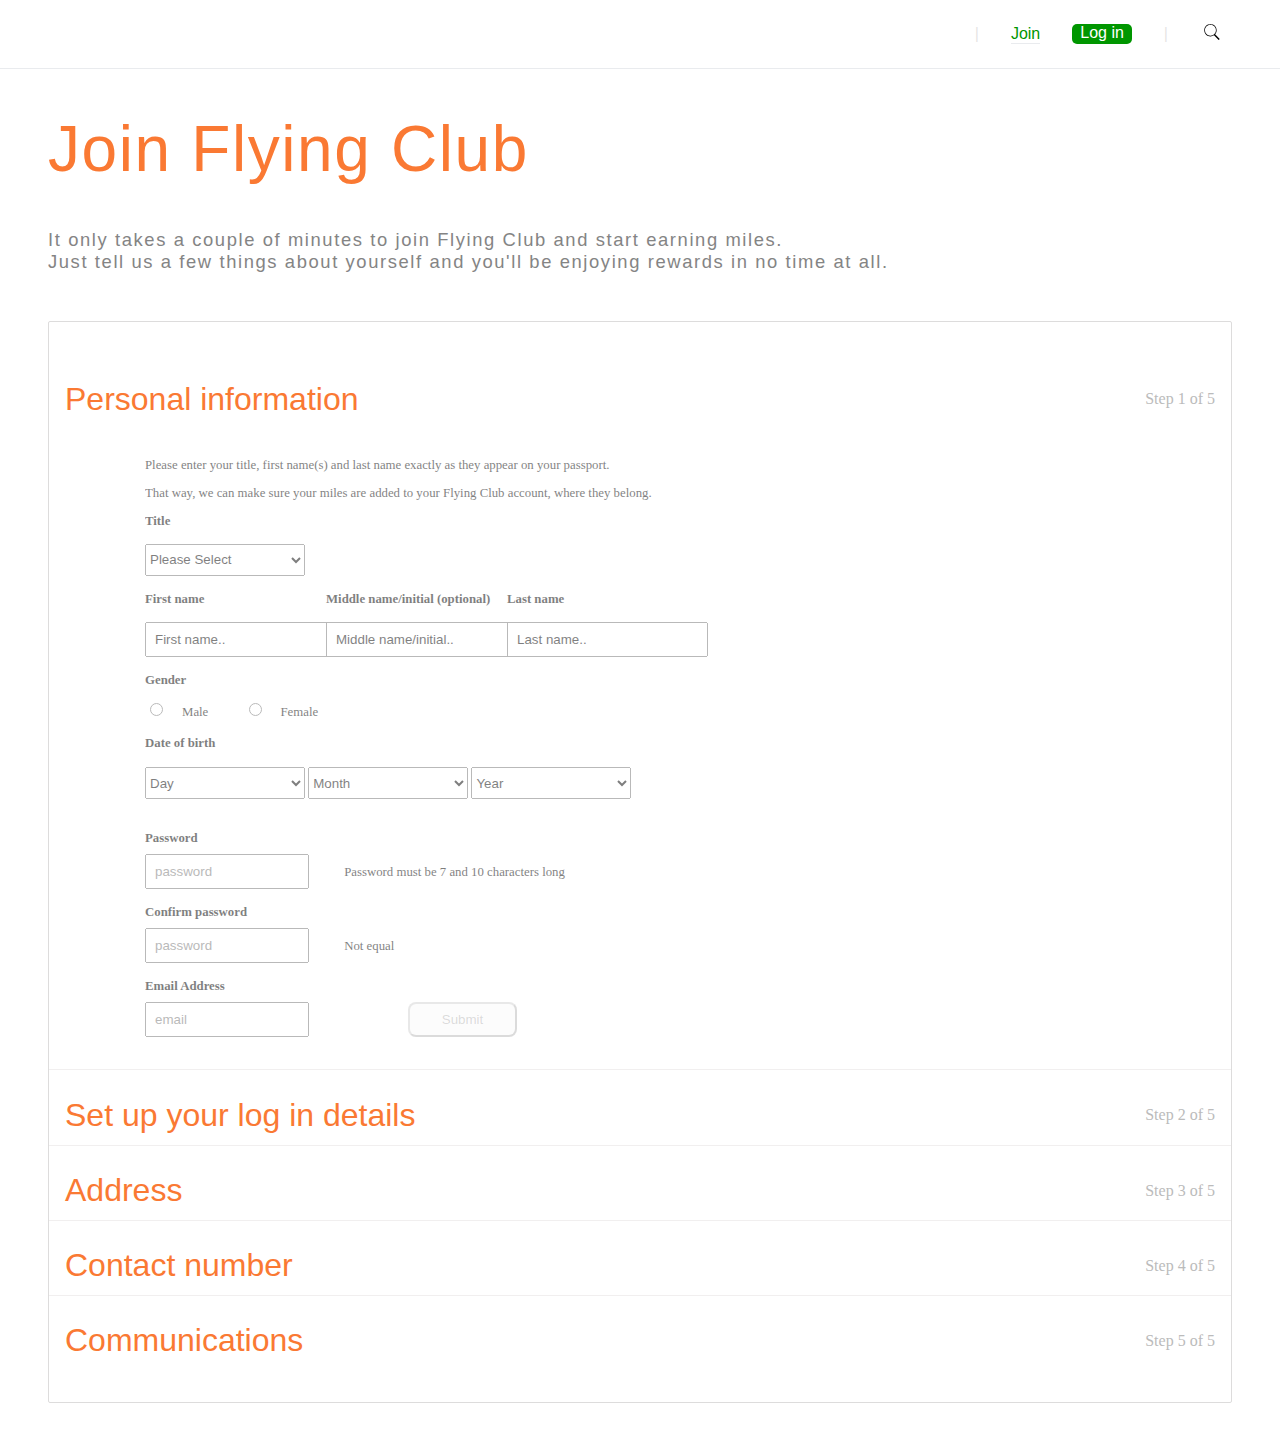
<file: index.html>
<!DOCTYPE html>
<html lang="en">
<head>
    <meta charset="UTF-8">
    <meta name="viewport" content="width=device-width, initial-scale=1.0">
    <meta http-equiv="X-UA-Compatible" content="ie=edge">
    <title>Join Flying Club | Booking App</title>
    <link rel="stylesheet" href="css/form.css">
</head>
<body>
   <section class="section-header">
    <header class="header">
        <ul class="header-list">
            <li class="header-item"><a href="#" class="header-btn light1">|</a></li>
            <li class="header-item"><a href="#" class="header-btn join">Join</a></li>
            <li class="header-item"><a href="#" class="header-btn log-in">Log in</a></li>
            <li class="header-item"><a href="#" class="header-btn light2">|</a></li>
            <li class="header-item"><a href="#" class="header-btn"><img src="images/search.svg"></a></li>
        </ul>
    </header>
   </section>

   <section class="section-intro">
       <h1>Join Flying Club</h1>

       <p class="section-intro-paragraph">
        It only takes a couple of minutes to join Flying Club and start earning miles.<br/>
        Just tell us a few things about yourself and you'll be enjoying rewards in no time at all.
       </p>

   </section>

   <section class="form">
       <div class="form-steps">
           <div class="personal">
                <h2> Personal information</h2>
                <p class="steps">Step 1 of 5</p>
           </div>
           

           <div class="form-text">
               <p class="form-text-paragraph">Please enter your title, first name(s) and last name exactly as they appear on your passport.</p>
                
                <p>That way, we can make sure your miles are added to your Flying Club account, where they belong.</p>
               <form action="#" method="POST">

                <label for="title">Title</label><br/>
                <select id="title" name="title" >
                    <option>Please Select</option>
                    <option>Mr</option>
                    <option>Mrs</option>
                    <option>Rev</option>
                    <option>Sir</option>
                    <option>BRN</option>
                    <option>BRS</option>
                    <option>COT</option>
                    <option>LDY</option>
                    <option>MIS</option>
                </select> <br/>
                <div class="all-names">
                        <div class="first">
                            <label for="first-name">First name</label><br/>
                            <input id="first-name" type="text" placeholder="First name..">
                        </div>
                        <div class="middle">
                            <label for="middle-name">Middle name/initial (optional)</label><br />
                            <input type="text" id="middle-name" placeholder="Middle name/initial..">
                        </div>
                        <div class="last">
                            <label for="last-name">Last name</label><br />
                            <input type="text" id="last-name" placeholder="Last name..">
                        </div>

            

                </div>

                <p class="gender">Gender</p>
                <input type="radio" name="sex"><p>Male</p>
                <input type="radio" name="sex"><p>Female</p>

                <label class="date">Date of birth</label>
                <select class="select">
                    <option>Day</option>
                        <option>01</option>
                        <option>02</option>
                        <option>03</option>
                        <option>04</option>
                        <option>05</option>
                        <option>06</option>
                        <option>07</option>
                        <option>08</option>
                        <option>09</option>
                        <option>10</option>
                        <option>11</option>
                </select>

                    <select class="select" >
                        <option>Month</option>
                        <option>Jan</option>
                        <option>Feb</option>
                        <option>Mar</option>
                        <option>Apr</option>
                        <option>May</option>
                        <option>Jun</option>
                        <option>Jul</option>
                        <option>Aug</option>
                        <option>Sep</option>
                        <option>Oct</option>
                        <option>Nov</option>
                    </select>

                    <select class="select">
                        <option>Year</option>
                        <option>2019</option>
                        <option>2018</option>
                        <option>2017</option>
                        <option>2016</option>
                        <option>2015</option>
                        <option>2014</option>
                        <option>2013</option>
                        <option>2012</option>
                        <option>2011</option>
                        <option>2010</option>
                        <option>2011</option>
                    </select><br/>

                    <div class="form-input">
                        <label class="date-input" for="password">Password</label>
                        <input class="passone" id="password" type="password" required placeholder="password"> <span id="confirm-one">Password must be 7 and 10 characters long</span>

                        <label class="date-input" for="confirm-password">Confirm password</label>
                        <input class="passtwo" id="confirm-password" type="password" required placeholder="password"> <span id="confirm-two">Not equal</span><img class="check" src="images/Checkbox.svg">

                        <label class="date-input" for="email">Email Address</label>
                        <input id="email" type="email"  placeholder="email"required>

                        <input  id="submit" disabled type="submit">

                    </div>
               </form>
               
           </div>


       </div>

       <div class="form-steps">
           <div class="personal">
                <h2> Set up your log in details</h2>
                <p class="steps">Step 2 of 5</p>    
               
           </div>
            
            
       </div>

    <div class="form-steps">
        <div class="personal">
            <h2> Address</h2>
            <p class="steps">Step 3 of 5</p>
        </div>
        
    </div>

    <div class="form-steps">
        <div class="personal">
            <h2> Contact number</h2>
            <p class="steps">Step 4 of 5</p>
        </div>
        
    </div>

    <div class="form-steps">
        <div class="personal">
            <h2> Communications</h2>
            <p class="steps">Step 5 of 5</p>
        </div>
        
    </div>


   </section>
    
    <script src="app.js"></script>
</body>
</html>
</file>
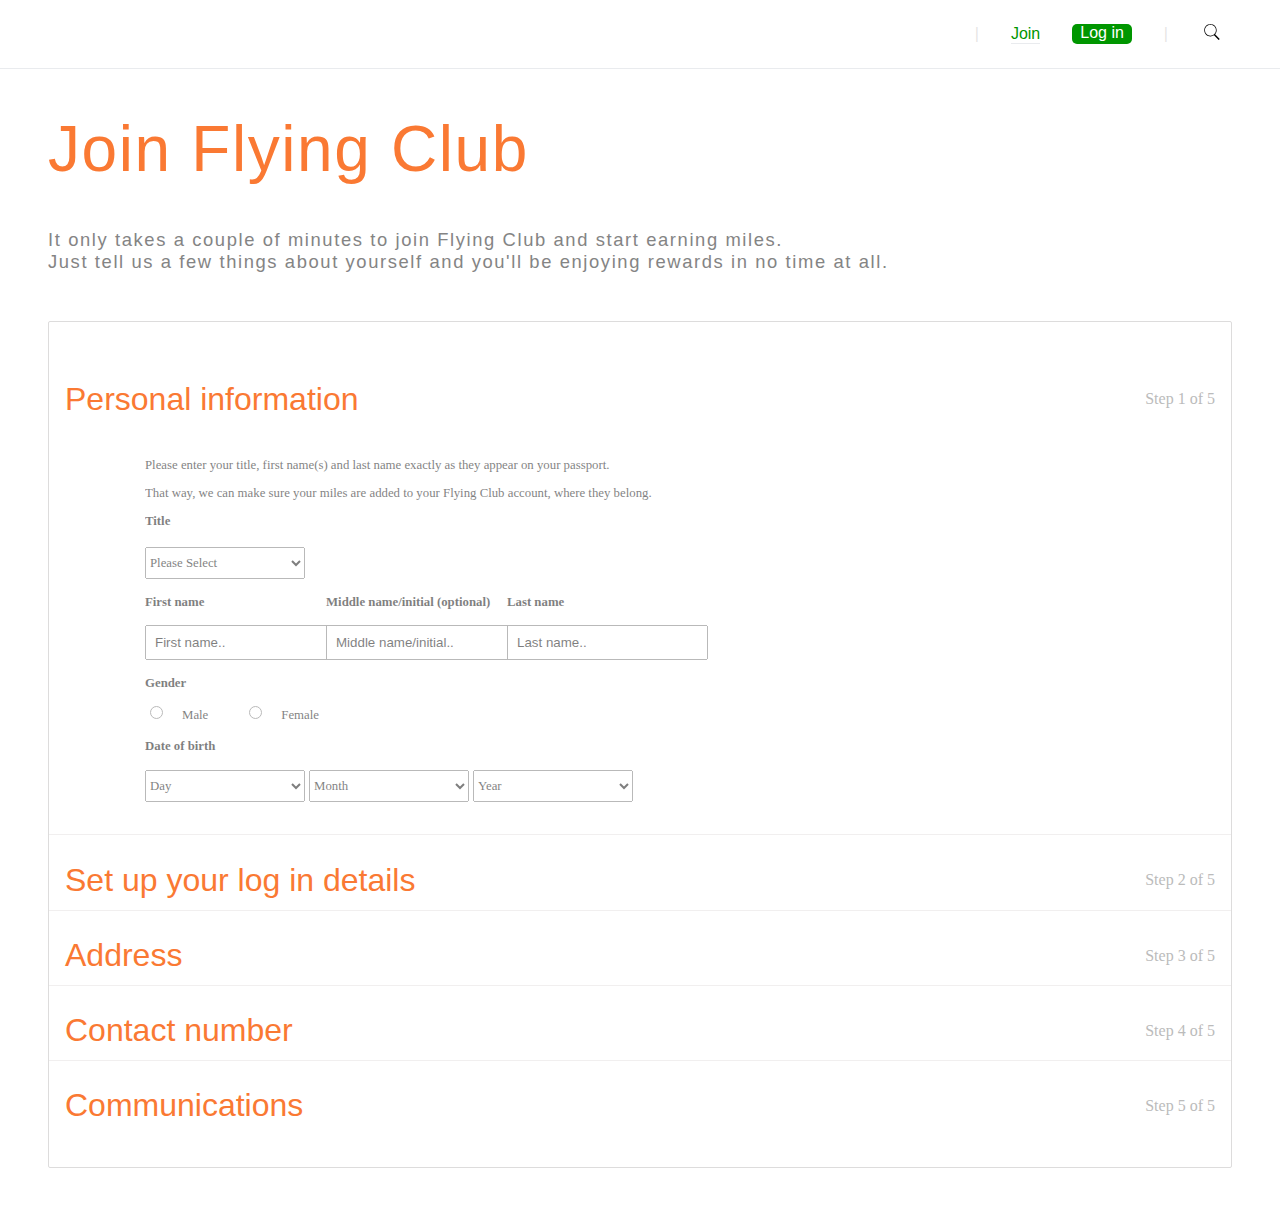
<file: form.html>
<!DOCTYPE html>
<html lang="en">
<head>
    <meta charset="UTF-8">
    <meta name="viewport" content="width=device-width, initial-scale=1.0">
    <meta http-equiv="X-UA-Compatible" content="ie=edge">
    <title>Join Flying Club | Booking App</title>
    <link rel="stylesheet" href="css/form.css">
</head>
<body>
   <section class="section-header">
    <header class="header">
        <ul class="header-list">
            <li class="header-item"><a href="#" class="header-btn light1">|</a></li>
            <li class="header-item"><a href="#" class="header-btn join">Join</a></li>
            <li class="header-item"><a href="#" class="header-btn log-in">Log in</a></li>
            <li class="header-item"><a href="#" class="header-btn light2">|</a></li>
            <li class="header-item"><a href="#" class="header-btn"><img src="images/search.svg"></a></li>
        </ul>
    </header>
   </section>

   <section class="section-intro">
       <h1>Join Flying Club</h1>

       <p class="section-intro-paragraph">
        It only takes a couple of minutes to join Flying Club and start earning miles.<br/>
        Just tell us a few things about yourself and you'll be enjoying rewards in no time at all.
       </p>

   </section>

   <section class="form">
       <div class="form-steps">
           <div class="personal">
                <h2> Personal information</h2>
                <p class="steps">Step 1 of 5</p>
           </div>
           

           <div class="form-text">
               <p class="form-text-paragraph">Please enter your title, first name(s) and last name exactly as they appear on your passport.</p>
                
                <p>That way, we can make sure your miles are added to your Flying Club account, where they belong.</p>
               
               <label for="title">Title</label><br/>
               <select id="title" name="title" required >
                <option>Please Select</option>
                <option>Mr</option>
                <option>Mrs</option>
                <option>Rev</option>
                <option>Sir</option>
                <option>BRN</option>
                <option>BRS</option>
                <option>COT</option>
                <option>LDY</option>
                <option>MIS</option>
               </select> <br/>
               <div class="all-names">
                    <div class="first">
                        <label for="first-name">First name</label><br/>
                        <input id="first-name" type="text" placeholder="First name.." required>
                    </div>
                    <div class="middle">
                        <label for="middle-name">Middle name/initial (optional)</label><br />
                        <input type="text" id="middle-name" placeholder="Middle name/initial.." required>
                    </div>
                    <div class="last">
                        <label for="last-name">Last name</label><br />
                        <input type="text" id="last-name" placeholder="Last name.." required>
                    </div>

        

               </div>

               <p class="gender">Gender</p>
               <input type="radio" name="sex"><p>Male</p>
               <input type="radio" name="sex"><p>Female</p>

               <label class="date">Date of birth</label>
               <select class="select"required>
                   <option>Day</option>
                    <option>01</option>
                    <option>02</option>
                    <option>03</option>
                    <option>04</option>
                    <option>05</option>
                    <option>06</option>
                    <option>07</option>
                    <option>08</option>
                    <option>09</option>
                    <option>10</option>
                    <option>11</option>
               </select>

                <select class="select" required>
                    <option>Month</option>
                    <option>Jan</option>
                    <option>Feb</option>
                    <option>Mar</option>
                    <option>Apr</option>
                    <option>May</option>
                    <option>Jun</option>
                    <option>Jul</option>
                    <option>Aug</option>
                    <option>Sep</option>
                    <option>Oct</option>
                    <option>Nov</option>
                </select>

                <select class="select" required>
                    <option>Year</option>
                    <option>2019</option>
                    <option>2018</option>
                    <option>2017</option>
                    <option>2016</option>
                    <option>2015</option>
                    <option>2014</option>
                    <option>2013</option>
                    <option>2012</option>
                    <option>2011</option>
                    <option>2010</option>
                    <option>2011</option>
                </select>
           </div>


       </div>

       <div class="form-steps">
           <div class="personal">
                <h2> Set up your log in details</h2>
                <p class="steps">Step 2 of 5</p>
           </div>
            
       </div>

    <div class="form-steps">
        <div class="personal">
            <h2> Address</h2>
            <p class="steps">Step 3 of 5</p>
        </div>
        
    </div>

    <div class="form-steps">
        <div class="personal">
            <h2> Contact number</h2>
            <p class="steps">Step 4 of 5</p>
        </div>
        
    </div>

    <div class="form-steps">
        <div class="personal">
            <h2> Communications</h2>
            <p class="steps">Step 5 of 5</p>
        </div>
        
    </div>


   </section>
    
    
</body>
</html>
</file>
<file: css/form.css>
body {
    margin: 0;
    padding: 0;
    -webkit-font-smoothing: antialiased;
  -moz-osx-font-smoothing: grayscale;
}

.section-header {

}

.header {
    font-family: -apple-system, BlinkMacSystemFont, 'Segoe UI', Roboto, Oxygen, Ubuntu, Cantarell, 'Open Sans', 'Helvetica Neue', sans-serif;
    border-bottom: 1px solid #E9EBEE;
    padding: 1.5rem;


}

.header-list {
    margin: 0;
    padding: 0;
    display: flex;
    justify-content: flex-end;
    align-content: center;
    align-items: center;
}




.header-item {
    list-style: none;
}

.header-btn {
    text-decoration: none;
    color: #898989;
    display: block;
    margin-right: 2rem;
}


.light1 {
    /* margin-right: .5rem; */
    color: #000000;
    opacity: .1;
    font-weight: lighter;
}

.light2 {
    color: #000000;
    opacity: .1;
    font-weight: lighter;
}

.log-in {
    border: none;
    background: rgb(0,150,0);
    padding: 0 .5rem;
    padding-bottom: .15rem;
    border-radius: 5px;
    color: #fff;
}

.log-in:hover {
    background: #fff;
    color: #FA7933;
    transition: all .3s;

}

.join {
    border-bottom: 1px solid#E9EBEE;
    color: rgb(0,150,0);

}
.join:hover {
    color: #FA7933;
    transition: all .2s;


    
}

img {
    width: 1.5rem;
    height: 1rem;
    
}

/* Section intro */
.section-intro {
    padding: 0rem 2rem 0 3rem;
    letter-spacing: .1rem;
}


.section-intro h1{
    font-size: 4rem;
    color: #FA7933;
    font-weight: 100;
    font-family: -apple-system, BlinkMacSystemFont, 'Segoe UI', Roboto, Oxygen, Ubuntu, Cantarell, 'Open Sans', 'Helvetica Neue', sans-serif;

}

.section-intro-paragraph {
    font-size: 1.15rem;
    color :#666666;
    opacity: .8;
    font-family: -apple-system, BlinkMacSystemFont, 'Segoe UI', Roboto, Oxygen, Ubuntu, Cantarell, 'Open Sans', 'Helvetica Neue', sans-serif;

}

/* form input-start */
.form-input {
    margin-top: 2rem;
    position: relative;
}
input[type="password"],
input[type="email"] {
    padding: .5rem;
    outline: none;
    width: 9rem;

}

input[type="password"]:focus,
input[type="email"]:focus {
    padding: .5rem;
    outline: none;

}

input[type="submit"] {
    padding: .5rem;
    margin-left: 6rem;
    border-radius: .5rem;
    width: 10%;
    
}

#confirm-one,#confirm-two {
    margin-left: 2rem;
}

.check {
    position: absolute;
    bottom: 5rem;
    left: 11.3rem;
}

.date-input {
    margin-top: 1rem;
    margin-bottom: .5rem;
}

input[type="password"]::-webkit-input-placeholder {

}



/* form input-end */

/* Section-form */
.form {
    border: .5px solid #dddcdc;
    margin: 3rem ;
    padding: 2rem 0;
    border-radius: 2px;
   
}

.form-steps:not(:first-of-type) {
    border-top: 1px solid #f1efef;
    margin-bottom: -1rem;
}

/* .form-steps:first-of-type {
    margin-bottom: 2rem;
} */

.form-steps {
    margin-bottom: 2rem;

}

.form-steps h2{
    font-size: 2rem;
    color: #FA7933;
    font-weight: 200;
    font-family: -apple-system, BlinkMacSystemFont, 'Segoe UI', Roboto, Oxygen, Ubuntu, Cantarell, 'Open Sans', 'Helvetica Neue', sans-serif;

}

.form-steps h2 + p{
    color: #bbb;
}

.form-text {
    margin-left: 6rem;
}

.form-text > * {
    font-family: lato;
    font-size: .8rem;
    opacity: .5;
}

.form-text-paragraph {
    line-height: 1rem;
}
.personal {
    margin: 0 1rem;
    display: flex;
    justify-content: space-between;
    align-items: center;
    align-content: center;
}

#title {

}

label {
    display: block;
    font-weight: bold;

}


select {

    width: 10rem;
    height: 2rem;
    color: #000000;
    

}

select:focus, input[type="text"]:focus,input[type="password"]:focus {
    /* outline: 1px solid #FA7933; */
    transition: all .9s;

}







  .all-names {
    display: flex;
    justify-content: space-between;
    width: 50%;
    align-items: center;
    margin-top: 1rem;
}

input[type="text"] {
   /* border: 1px solid #FA7933; */
   /* background: red; */
   padding: .5rem;
   width: 100%;
   outline: none;

}

input[type="text"]::-webkit-input-placeholder {
    color: #000;
    font-weight: 100;


}

input[type="radio"]+ p {
    display: inline;
    margin-right: 2rem;
    padding-left: 1rem;
}


.gender {
    font-weight: bold;
    margin-top: 1rem;

}

.date {
    margin-top: 1rem;
    margin-bottom: 1rem;
}



.first {

}


.first label{

}

.first input{

}

.middle {

}

.middle label {

}

.middle input {

}

.last {

}

.last label {

}

.last input {

}
</file>
